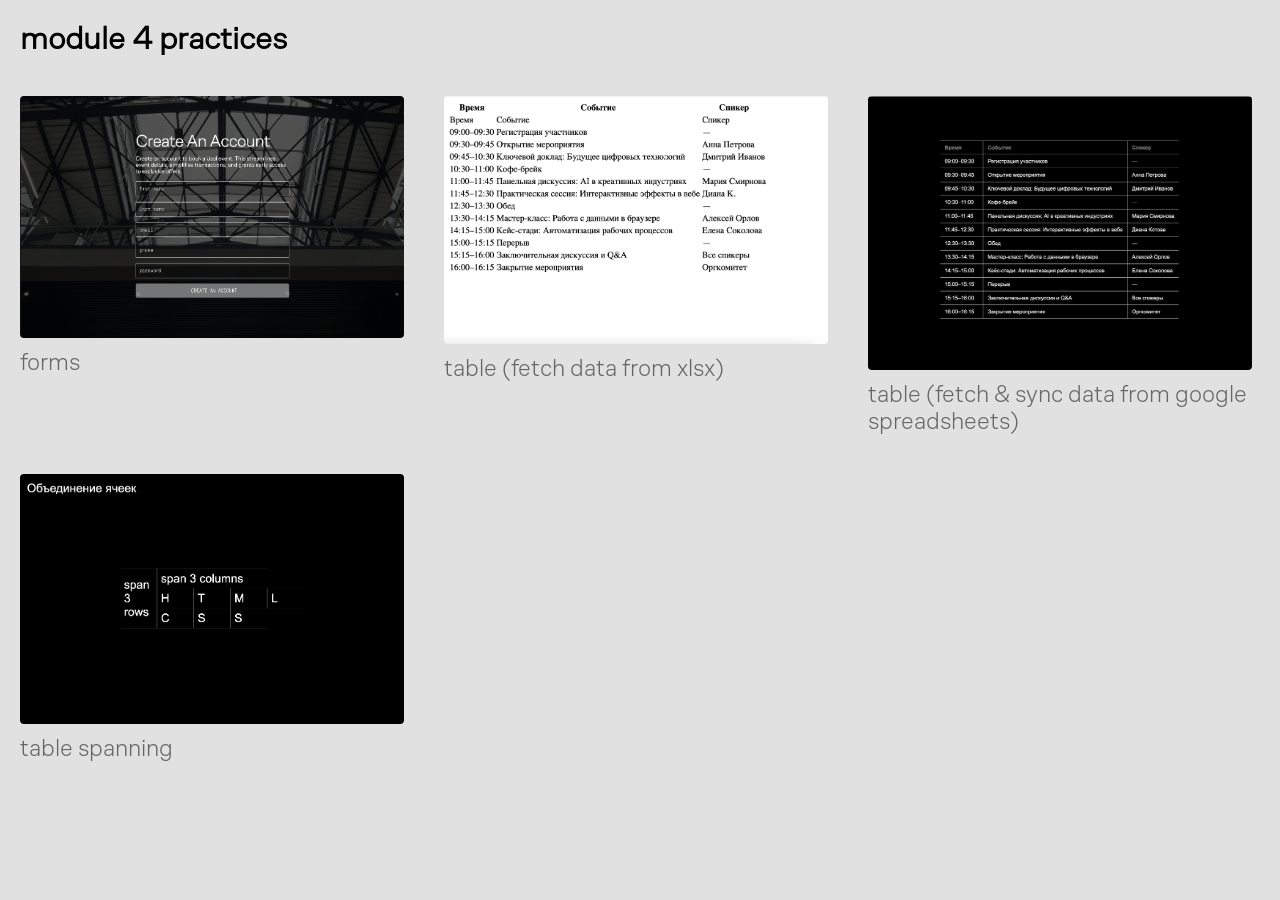
<file: index.html>
<!doctype html>
<html lang="en">
  <head>
    <meta charset="UTF-8" />
    <meta name="viewport" content="width=device-width, initial-scale=1.0" />
    <title>main page</title>
    <link rel="stylesheet" href="CSS/main.css" />
  </head>
  <body>
    <h1>module 4 practices</h1>
    <div class="caseGrid">
      <div class="cases">
        <img class="preview" src="assets/4.2 forms.png" alt="" />
        <a href="form.html">forms</a>
      </div>

      <div class="cases">
        <img class="preview" src="assets/xlxs.png" alt="" />
        <a href="table_1.html">table (fetch data from xlsx)</a>
      </div>

      <div class="cases">
        <img class="preview" src="assets/gspreadsheets.png" alt="" />
        <a href="table_2_sync.html"
          >table (fetch & sync data from google spreadsheets)</a
        >
      </div>

      <div class="cases">
        <img class="preview" src="assets/spanning.png" alt="" />
        <a href="table_span.html">table spanning</a>
      </div>
    </div>
  </body>
</html>
</file>
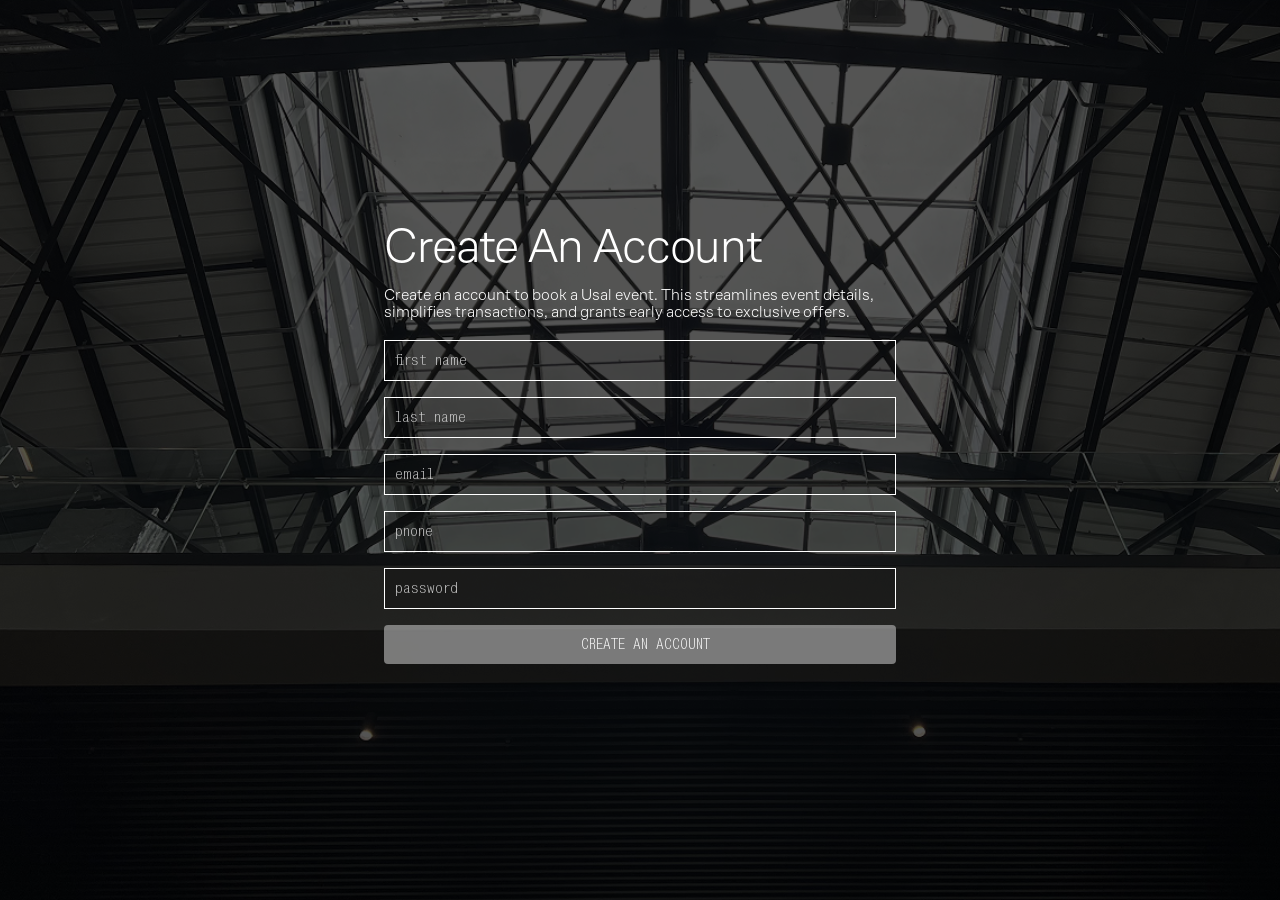
<file: form.html>
<!doctype html>
<html lang="en">
  <head>
    <meta charset="UTF-8" />
    <meta name="viewport" content="width=device-width, initial-scale=1.0" />
    <title>test form</title>
    <link rel="stylesheet" href="CSS/testforms.css" />
  </head>
  <body>
    <div class="over">
      <form action="" method="">
        <h3>Create An Account</h3>
        <p>
          Create an account to book a Usal event. This streamlines event
          details, simplifies transactions, and grants early access to exclusive
          offers.
        </p>
        <input
          type="text"
          name="first-name"
          value=""
          placeholder="first name"
        />
        <input type="text" name="last-name" value="" placeholder="last name" />
        <input type="email" name="email" placeholder="email" />
        <input type="tel" name="phone-number" placeholder="pnone" />
        <input type="password" name="password" placeholder="password" />
        <button>create an account</button>
      </form>
    </div>
  </body>
</html>
</file>
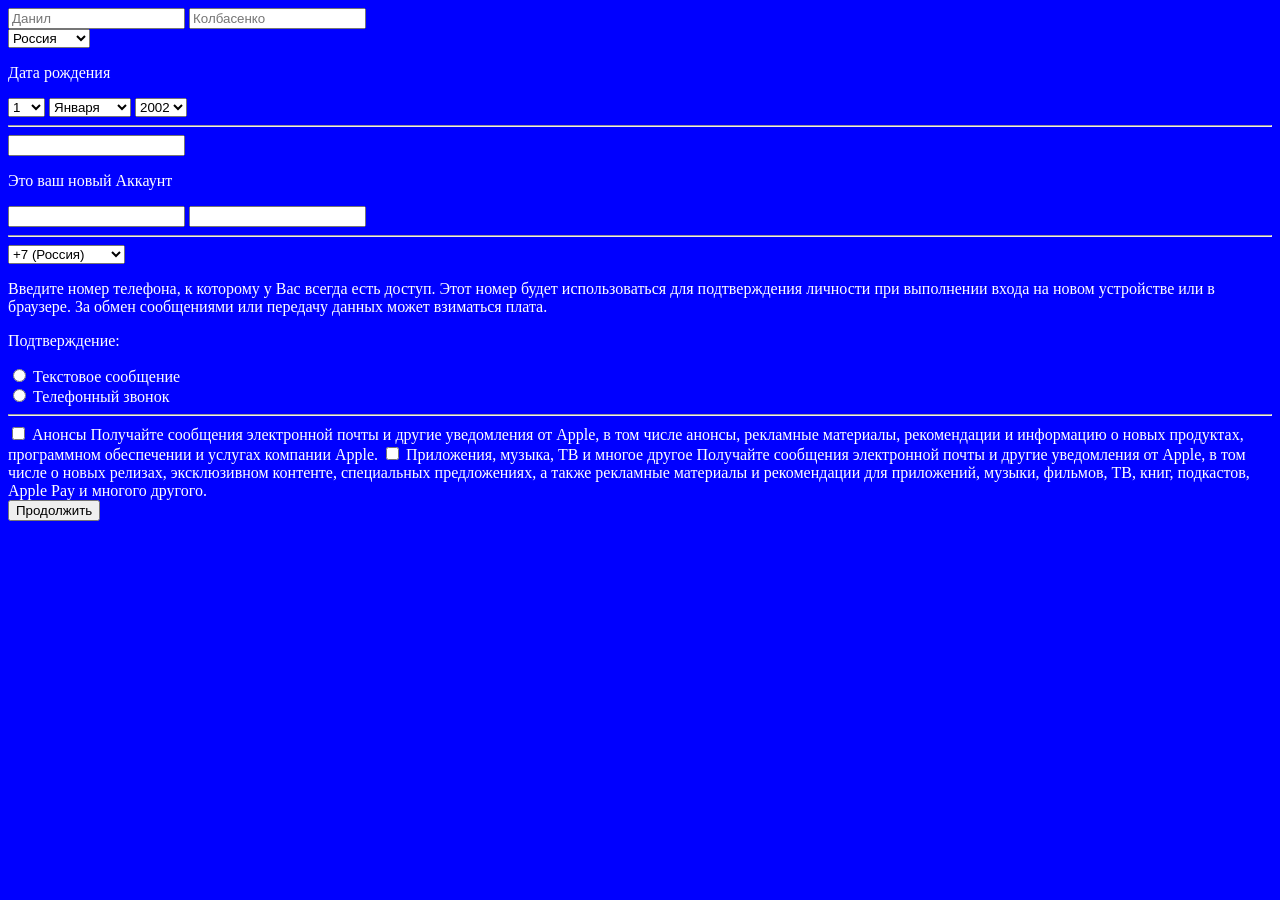
<file: forms1104.html>
<!doctype html>
<html lang="en">
  <head>
    <meta charset="UTF-8" />
    <meta name="viewport" content="width=device-width, initial-scale=1.0" />
    <title>forms</title>
    <link rel="stylesheet" href="CSS/form.css" />
  </head>
  <body>
    <form action="" method="">
      <input type="text" name="name" placeholder="Данил" value="" />
      <input type="text" name="surname" placeholder="Колбасенко" value="" />
      <br />
      <select name="country" id="">
        <option value="ru">Россия</option>
        <option value="de">Германия</option>
        <option value="fr">Франция</option>
        <option value="us">США</option>
      </select>
      <div class="info">
        <p>Дата рождения</p>
        <div class="circle"></div>
      </div>
      <div class="date-of-birth">
        <select name="day" id="">
          <option value="1">1</option>
          <option value="2">2</option>
          <option value="3">3</option>
          <option value="4">4</option>
          <option value="5">5</option>
          <option value="6">6</option>
          <option value="7">7</option>
          <option value="8">8</option>
          <option value="9">9</option>
          <option value="10">10</option>
          <option value="11">11</option>
          <option value="12">12</option>
          <option value="13">13</option>
          <option value="14">14</option>
          <option value="15">15</option>
          <option value="16">16</option>
          <option value="17">17</option>
          <option value="18">18</option>
          <option value="19">19</option>
          <option value="20">20</option>
          <option value="21">21</option>
          <option value="22">22</option>
          <option value="23">23</option>
          <option value="24">24</option>
          <option value="25">25</option>
          <option value="26">26</option>
          <option value="27">27</option>
          <option value="28">28</option>
          <option value="29">29</option>
          <option value="30">30</option>
          <option value="31">31</option>
        </select>
        <select name="month" id="">
          <option value="jan">Января</option>
          <option value="feb">Февраля</option>
          <option value="mar">Марта</option>
          <option value="apr">Апреля</option>
          <option value="may">Мая</option>
          <option value="jun">Июня</option>
          <option value="jul">Июля</option>
          <option value="aug">Августа</option>
          <option value="sep">Сентября</option>
          <option value="oct">Октября</option>
          <option value="nov">Ноября</option>
          <option value="dec">Декабря</option>
        </select>
        <select name="year" id="">
          <option value="2002">2002</option>
          <option value="2003">2003</option>
          <option value="2004">2004</option>
          <option value="2005">2005</option>
          <option value="2006">2006</option>
          <option value="2007">2007</option>
        </select>
      </div>

      <hr />
      <input type="email" name="email" id="" value="" />
      <p>Это ваш новый Аккаунт</p>
      <input type="password" name="password" id="" value="" />
      <input type="password" name="conf-password" id="" value="" />
      <hr />

      <select name="phone-code" id="">
        <option value="7">+7 (Россия)</option>
        <option value="49">+49 (Германия)</option>
        <option value="33">+33 (Франция)</option>
        <option value="1">+1 (США)</option>
      </select>
      <p>
        Введите номер телефона, к которому у Вас всегда есть доступ. Этот номер
        будет использоваться для подтверждения личности при выполнении входа на
        новом устройстве или в браузере. За обмен сообщениями или передачу
        данных может взиматься плата.
      </p>

      <p>Подтверждение:</p>
      <div class="radio">
        <div>
          <input type="radio" name="verify" id="" value="text message" />
          <label for="">Текстовое сообщение</label>
        </div>
        <div>
          <input type="radio" name="verify" id="" value="pnone call" />
          <label for="">Телефонный звонок</label>
        </div>
      </div>

      <hr />

      <label for="">
        <input type="checkbox" name="" />
        Анонсы
        <span>
          Получайте сообщения электронной почты и другие уведомления от Apple, в
          том числе анонсы, рекламные материалы, рекомендации и информацию о
          новых продуктах, программном обеспечении и услугах компании
          Apple.</span
        >
      </label>

      <label for="">
        <input type="checkbox" name="" />
        Приложения, музыка, ТВ и многое другое
        <span>
          Получайте сообщения электронной почты и другие уведомления от Apple, в
          том числе о новых релизах, эксклюзивном контенте, специальных
          предложениях, а также рекламные материалы и рекомендации для
          приложений, музыки, фильмов, ТВ, книг, подкастов, Apple Pay и многого
          другого.</span
        >
      </label>
    </form>
    <button>Продолжить</button>
  </body>
</html>
</file>
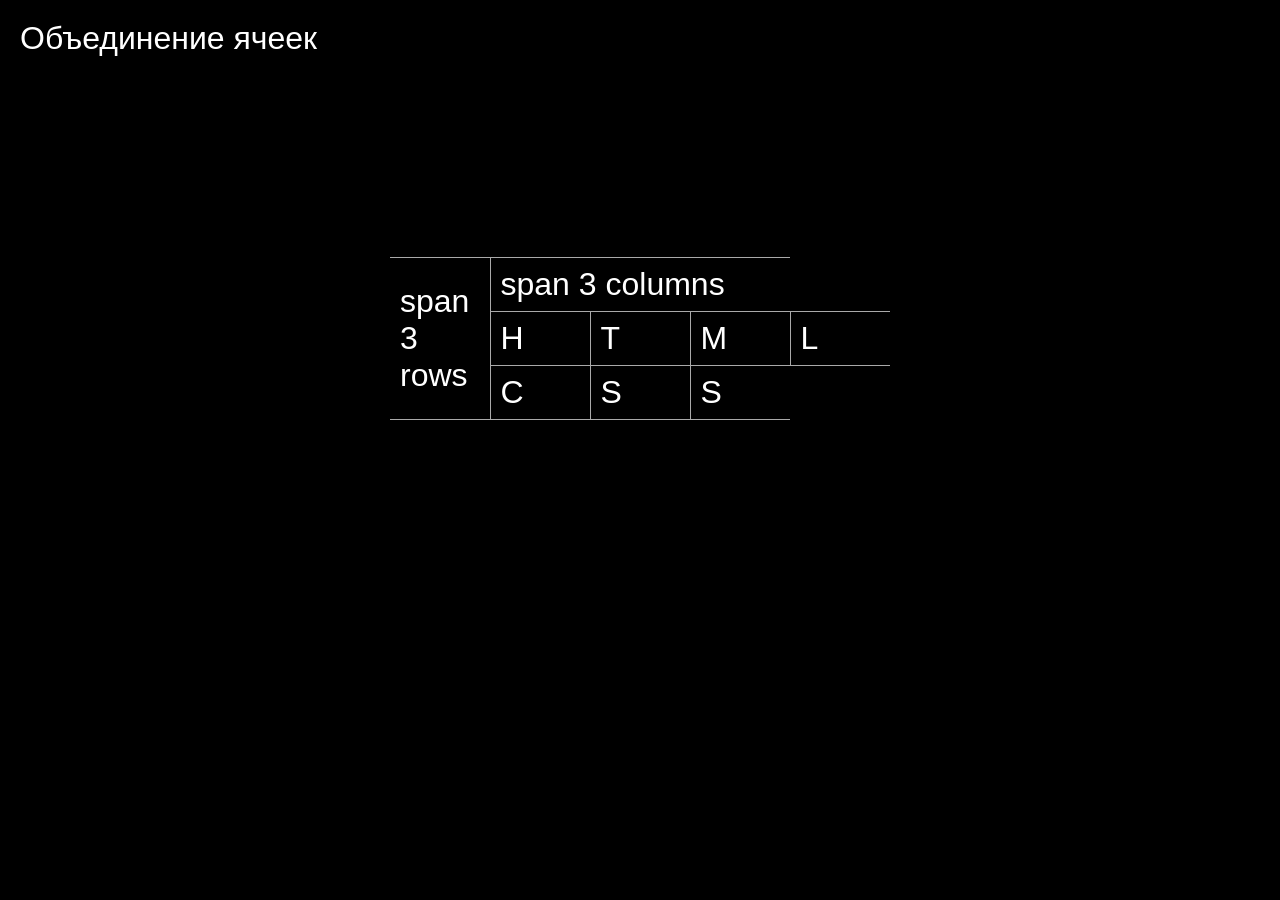
<file: table_span.html>
<!doctype html>
<html lang="en">
  <head>
    <meta charset="UTF-8" />
    <meta name="viewport" content="width=device-width, initial-scale=1.0" />
    <title>Document</title>
    <link rel="stylesheet" href="CSS/table_span.css" />
  </head>
  <body>
    <table>
      <h1 class="capt">Объединение ячеек</h1>
      <tbody>
        <table>
          <tr>
            <td rowspan="3">span 3 rows</td>
            <td colspan="3">span 3 columns</td>
          </tr>
          <tr>
            <td>H</td>
            <td>T</td>
            <td>M</td>
            <td>L</td>
          </tr>
          <tr>
            <td>C</td>
            <td>S</td>
            <td>S</td>
          </tr>
        </table>
      </tbody>
    </table>
  </body>
</html>
</file>
<file: CSS/main.css>
@font-face {
  font-family: "Mono Condensed";
  src: url("../assets/MonoCondensed-Regular.woff");
  font-weight: 400;
}
@font-face {
  font-family: "CoFo Sans";
  src: url("../assets/CoFoSans-Thin-Trial.otf");
  font-weight: 200;
}

* {
  margin: 0;
  padding: 0;
}
body {
  background-color: rgba(225, 225, 225);
  font-family: "CoFo Sans";
}
.caseGrid {
  width: 100vw;
  display: flex;
  flex-direction: row;
  flex-wrap: wrap;
}

h1 {
  padding: 20px;
  font-size: 32px;
}
.preview {
  border-radius: 4px;
}
.cases {
  width: 30%;
  display: flex;
  flex-direction: column;
  gap: 10px;
  padding: 20px;
}

a {
  text-decoration: none;
  color: #666;
  font-size: 24px;
}
</file>
<file: CSS/testforms.css>
@font-face {
  font-family: "Mono Condensed";
  src: url("../assets/MonoCondensed-Regular.woff");
  font-weight: 400;
}
@font-face {
  font-family: "CoFo Sans";
  src: url("../assets/CoFoSans-Thin-Trial.otf");
  font-weight: 200;
}

* {
  box-sizing: border-box;
  font-family: "Mono Condensed";
}

body,
html {
  margin: 0;
  padding: 0;
  background-color: rgb(42, 42, 42);
}

body {
  margin: 0;
  height: 100vh;
  background-image: url("../assets/IMG_2268 1.png");
  background-size: cover;
  background-position: center;
  background-repeat: no-repeat;
  background-blend-mode: overlay;
}

form > * {
  width: 40vw;
  min-width: 400px;
  margin: 10px auto;
  display: block;
  color: white;
}

@media all and (max-width: 1920px) {
  form > * {
    width: 460px;
  }
}

@media all and (max-width: 1280px) {
  form > * {
    width: 40vw;
  }
}
@media all and (max-width: 768px) {
  form > * {
    width: calc(100vw - 40px);
  }
}

input {
  font-size: 16px;
  margin: 16px 0;
  padding: 10px 0px 10px 10px;
  border-radius: 0px;
  border: solid 1px;
  background-color: rgba(0, 0, 0, 0.2);
}

input::placeholder {
  color: lightgray;
}

button {
  font-size: 16px;
  padding: 10px 0px 10px 10px;
  border-radius: 4px;
  border: none;
  background-color: rgba(170, 170, 170, 0.681);
  text-transform: uppercase;
}

h3,
p {
  font-family: "CoFo Sans";
  font-weight: 200;

  margin: 0 0 20px;
}

h3 {
  font-weight: 400;
  font-size: 48px;
  letter-spacing: -1pt;
  line-height: 40px;
}

.over {
  width: 100vw;
  height: 100vh;
  display: flex;
  justify-content: center;
  align-items: center;
}

/* .over::before {
  content: "";
  background-image: url("../assets/IMG_2268 1.png");
  width: 100vw;
  height: 100vh;
  filter: blur(4px);
} */
</file>
<file: CSS/form.css>
body {
  background-color: blue;
  color: white;
}
</file>
<file: CSS/table_span.css>
* {
  box-sizing: border-box;
  margin: 0;
  padding: 0;
}

body {
  font-family: Arial, Helvetica, sans-serif;
  background-color: black;
}
body > * {
  margin: 0 auto;
  color: white;
}

table {
  border-collapse: collapse;
  margin-top: 100px;
  font-size: 32px;
}

td,
th {
  border: 1px rgb(169, 169, 169) solid;
  text-align: left;
  padding: 8px 10px;
  width: 100px;
}
th {
  color: gray;
}

td:nth-of-type(1),
th:nth-of-type(1) {
  border-left: none;
  padding-right: 20px;
}
td:last-of-type,
th:last-of-type {
  border-right: none;
}

.capt {
  margin: 20px;
  font-weight: 200;
}
</file>
